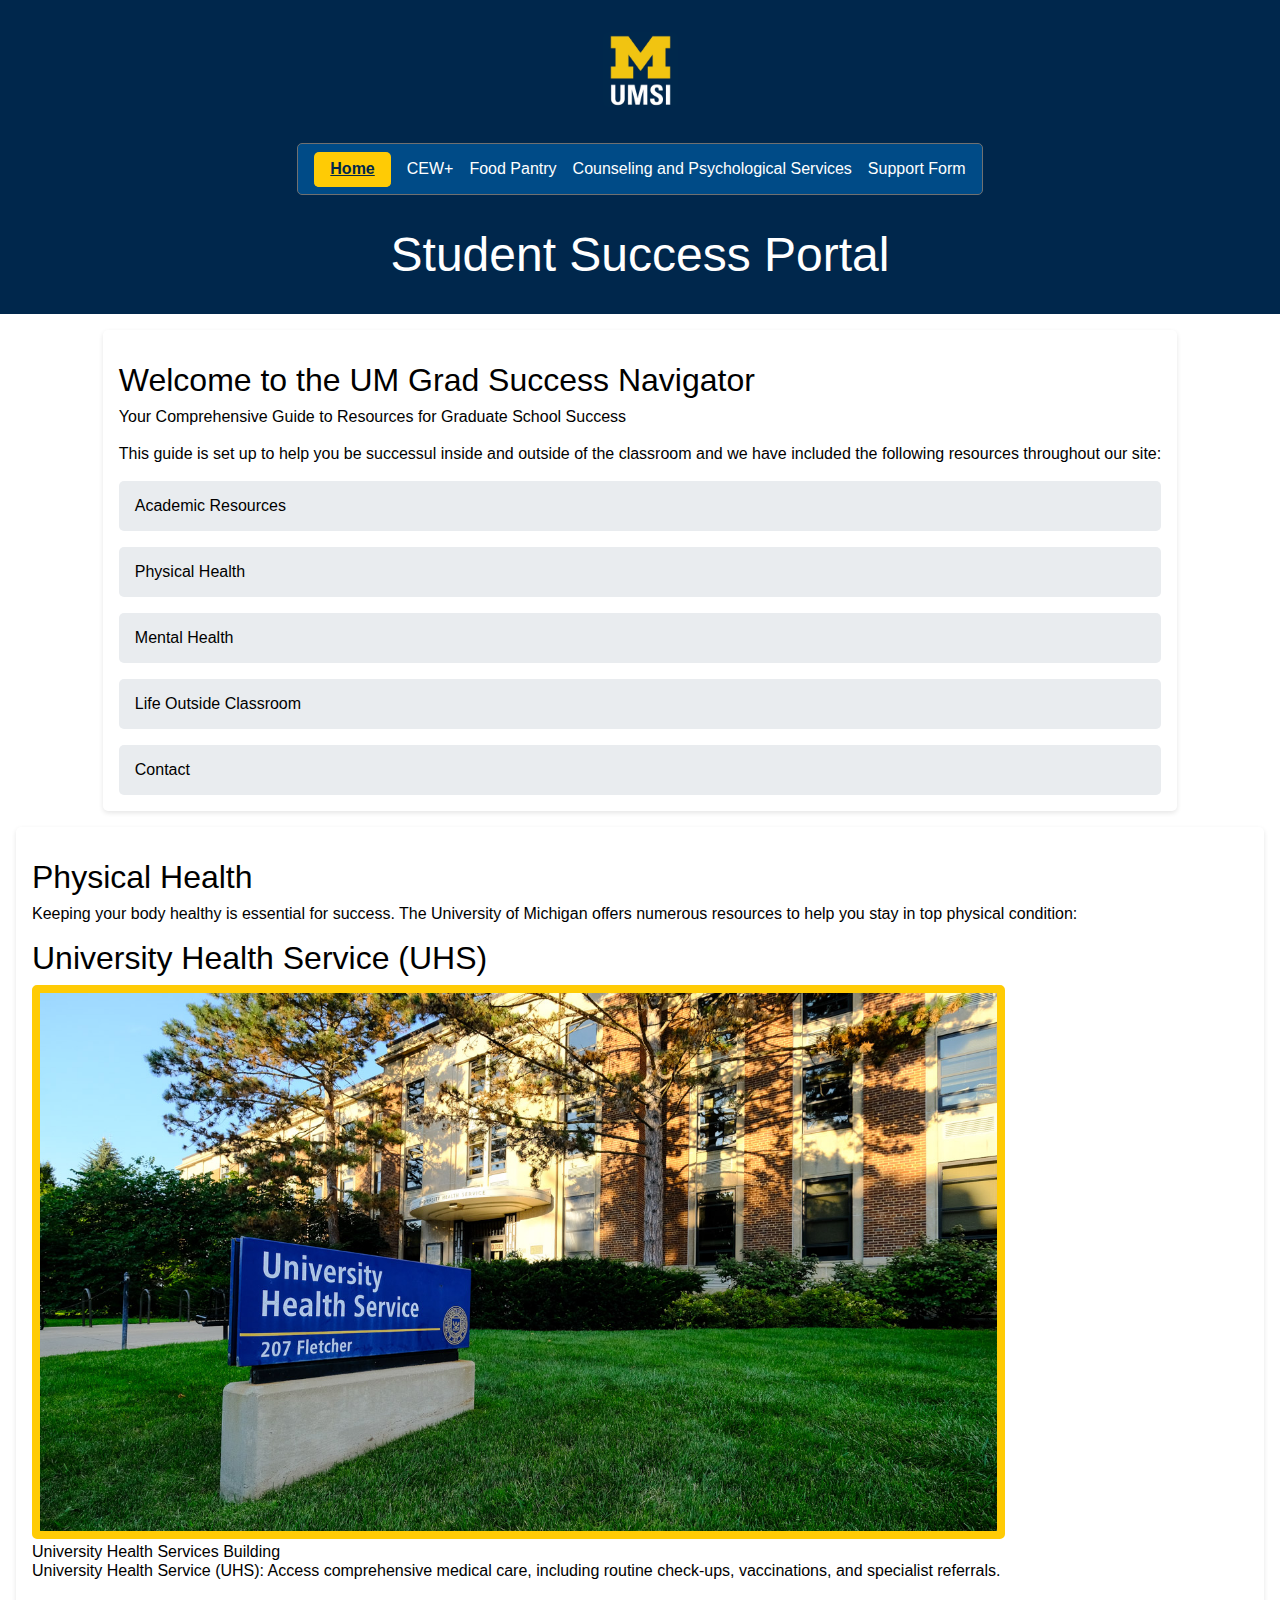
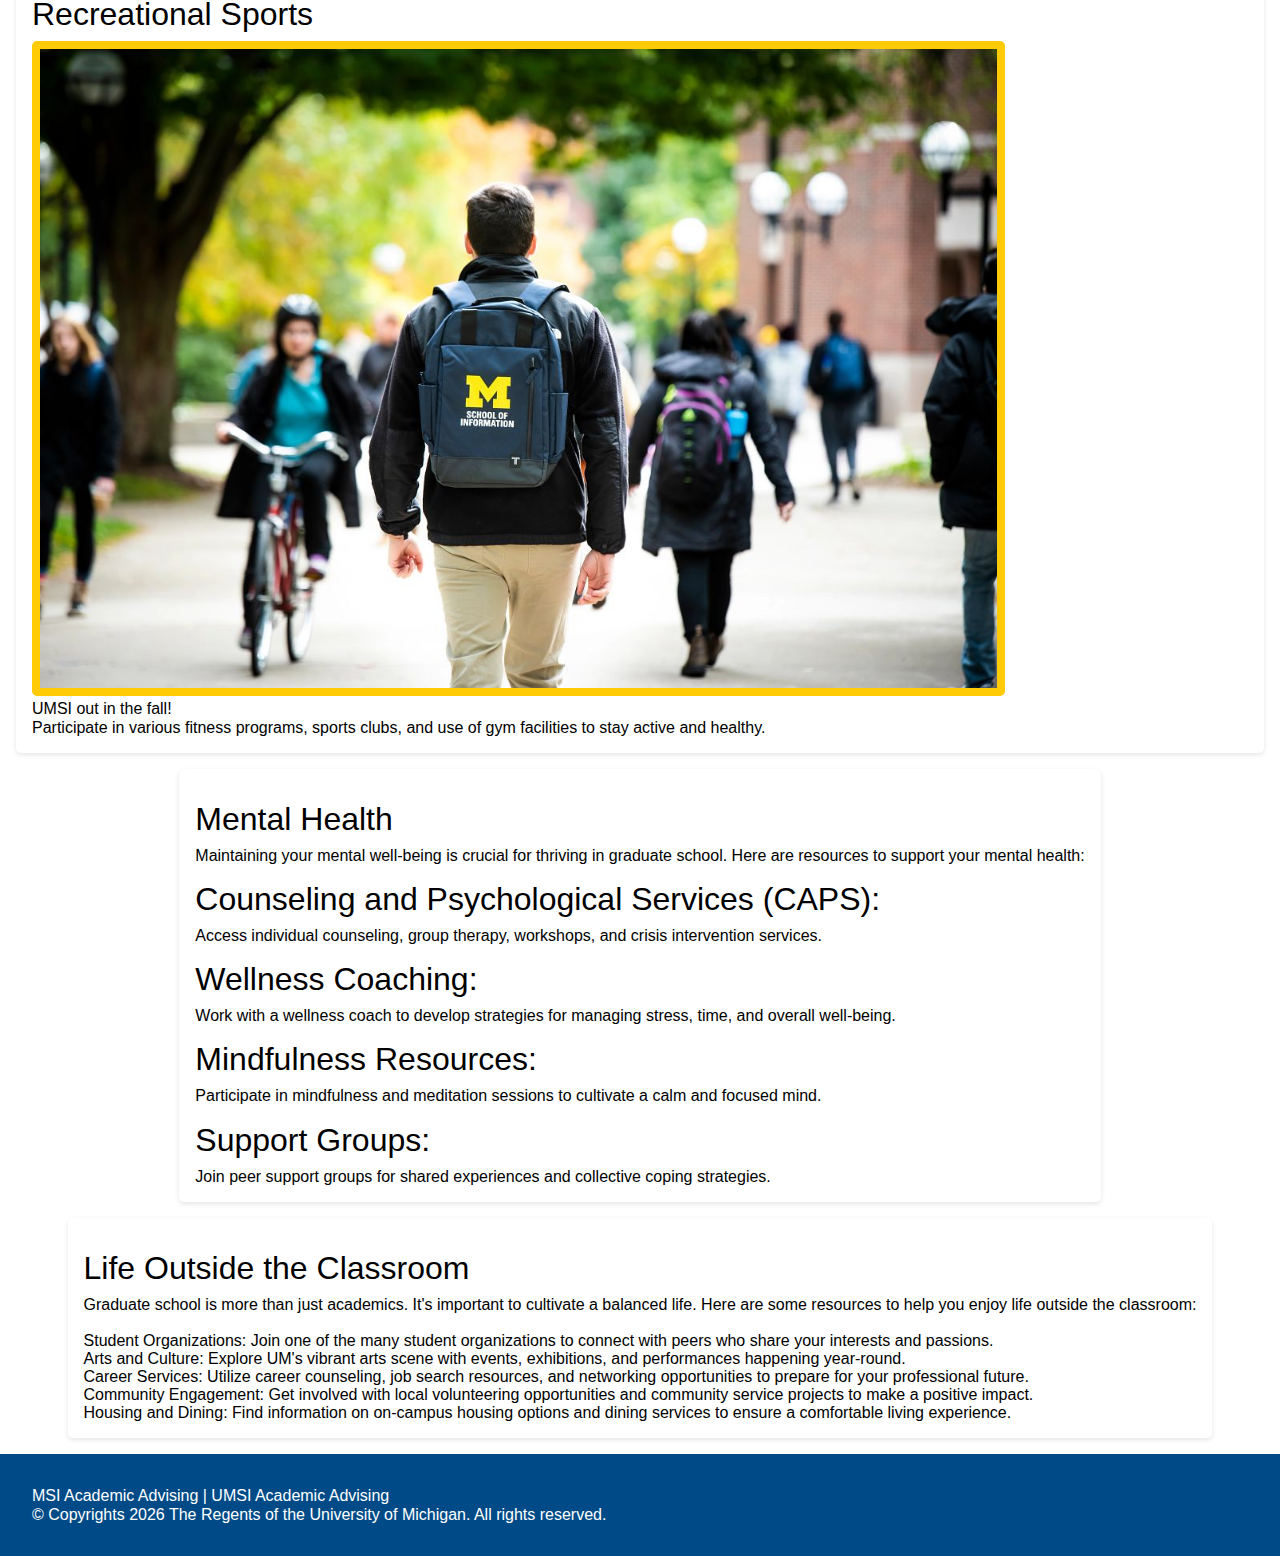
<file: index.html>
<!DOCTYPE html>
<html lang="en">
<head>
    <meta charset="UTF-8">
    <meta name="viewport" content="width=device-width, initial-scale=1.0">
    <link rel="stylesheet" href="css/reset.css">
    <link rel="stylesheet" href="css/style.css">
    <link rel="icon" type="image/x-icon" href="/images/favicon.ico">
    <title>Student Success Portal</title>
</head>
<body>

    <header>
  <a class="skip" href = "#main">Skip to Main Content</a>
        <img id=logo src="images/UMSI_signature_vertical_informal_solidblue.jpg" alt="UMSI Logo">
        <nav>
            <ul>
                <li><a href = "index.html" class="active">Home</a></li>
                <li><a href = "page_1_CEW+.html">CEW+</a></li>
                <li><a href = "page_2_foodpantry.html">Food Pantry</a></li>
                <li><a href = "page_3_CAPS.html">Counseling and Psychological Services</a></li>
                <li><a href = "help.html">Support Form</a></li>
            </ul>
        </nav>
        <h1>Student Success Portal</h1>
    </header>
    <main id="main">
        <section class="welcome" >
            <h2>Welcome to the UM Grad Success Navigator</h2>
            <p> Your Comprehensive Guide to Resources for Graduate School Success</p><br>
            <p>This guide is set up to help you be successul inside and outside of the classroom and we have included the following resources throughout our site:</p><br>
            <ol>
                <li>Academic Resources</li>
                <li>Physical Health</li>
                <li>Mental Health</li>
                <li>Life Outside Classroom</li>
                <li>Contact</li>
            </ol>
        </section>
        <section>
            <h2>Physical Health</h2>
            <p>Keeping your body healthy is essential for success. The University of Michigan offers numerous resources to help you stay in top physical condition:</p>
            <article>
                <h3>University Health Service (UHS)</h3>
                <figure>
                    <img src="images/UHS.jpg" alt="University Health Services building">
                    <figcaption>University Health Services Building</figcaption>
                </figure>
                <p>University Health Service (UHS): Access comprehensive medical care, including routine check-ups, vaccinations, and specialist referrals.</p>
            </article>
            <article>
                <h3>Recreational Sports</h3>
                <figure>
                    <img src="images/UMSI_CampusFall_UMSIBackpack_02.jpg" alt="A student wears a UMSI backpack in fall on the drag.">
                    <figcaption>UMSI out in the fall!</figcaption>
                </figure>
                <p>Participate in various fitness programs, sports clubs, and use of gym facilities to stay active and healthy.</p>
            </article>
        </section>
        
        <section>
            <h2>Mental Health</h2>
            <p>Maintaining your mental well-being is crucial for thriving in graduate school. Here are resources to support your mental health:</p>
            <article>
                <h3>Counseling and Psychological Services (CAPS):</h3>
                <p> Access individual counseling, group therapy, workshops, and crisis intervention services.</p>
            </article>
            <article>
                <h3>Wellness Coaching:</h3>

                <p>Work with a wellness coach to develop strategies for managing stress, time, and overall well-being.</p>
            </article>
            <article>
                <h3>Mindfulness Resources:</h3>

                <p> Participate in mindfulness and meditation sessions to cultivate a calm and focused mind.</p>
            </article>
            <article>
                <h3>Support Groups:</h3>

                <p> Join peer support groups for shared experiences and collective coping strategies.</p>
            </article>
        </section>

        <section id="life-outside-classroom">
            <h2>Life Outside the Classroom</h2>
            <p>Graduate school is more than just academics. It's important to cultivate a balanced life. Here are some resources to help you enjoy life outside the classroom:</p><br>
            <ul>
                <li><strong>Student Organizations:</strong> Join one of the many student organizations to connect with peers who share your interests and passions.<br></li>
                <li><strong>Arts and Culture:</strong> Explore UM's vibrant arts scene with events, exhibitions, and performances happening year-round.<br></li>
                <li><strong>Career Services:</strong> Utilize career counseling, job search resources, and networking opportunities to prepare for your professional future.<br></li>
                <li><strong>Community Engagement:</strong> Get involved with local volunteering opportunities and community service projects to make a positive impact.<br></li>
                <li><strong>Housing and Dining:</strong> Find information on on-campus housing options and dining services to ensure a comfortable living experience.<br></li>
            </ul>
        </section>
        <!-- Content taken & modified from UMGPT with the prompt, "write me a webpage of intro content to help University of Michigan Master's students navigate different resources for being successful in grad school - this will include academic resources, physical health resources, mental health resources, support for life outside the classroom"
        UMGPT. (2024). UMGPT (August 29th version) [Large language model]. -->
    </main>
 <footer>
    <p>MSI Academic Advising | <a href="https://sites.google.com/umich.edu/msiacademicadvising/student-support-resources">UMSI Academic Advising </a></p>
    <p>© Copyrights <span id="year"></span> The Regents of the University of Michigan. All rights reserved.</p>
</footer>
<script>
    document.getElementById("year").innerHTML = new Date().getFullYear();
</script>

</body>
</html>
</file>
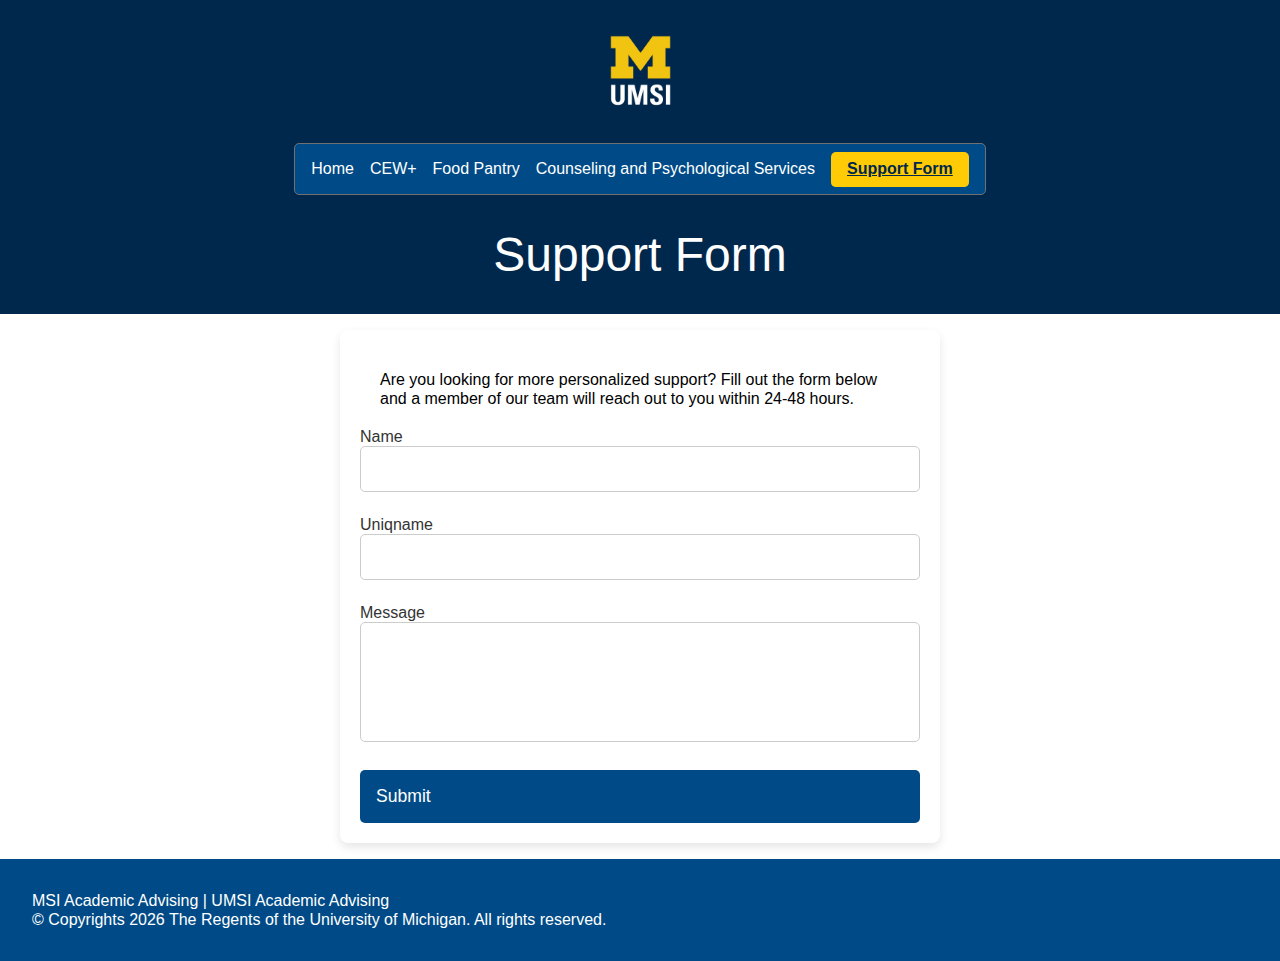
<file: help.html>
<!DOCTYPE html>
<html lang="en">
<head>
    <meta charset="UTF-8">
    <meta name="viewport" content="width=device-width, initial-scale=1.0">
    <link rel="stylesheet" href="css/reset.css">
    <link rel="stylesheet" href="css/style.css">
    <link rel="icon" type="image/x-icon" href="/images/favicon.ico">
    <title>Support Form</title>
</head>
<body>
    <header>
<a class="skip" href = "#main">Skip to Main Content</a>
              <img id=logo src="images/UMSI_signature_vertical_informal_solidblue.jpg" alt="UMSI Logo">
              <nav>
                  <ul>
                      <li><a href = "index.html">Home</a></li>
                      <li><a href = "page_1_CEW+.html">CEW+</a></li>
                      <li><a href = "page_2_foodpantry.html">Food Pantry</a></li>
                      <li><a href = "page_3_CAPS.html">Counseling and Psychological Services</a></li>
                      <li><a href = "help.html" class="active">Support Form</a></li>
                  </ul>
              </nav>
              <h1>Support Form</h1>
          </header>
    <main id="main">
    <!-- * The following code is heavily based off of skeleton code on Codepen
    *    Title: Simple Skeleton Contact Form
    *    Author: Codepen
    *    Date: 2024
    *    Source: https://codepen.io/formbucket/pen/wzwyGx -->
    <div class="form-box">
        <p style="padding: 20px;">Are you looking for more personalized support? Fill out the form below and a member of our team will reach out to you within 24-48 hours.</p>
        <form action="https://api.formbucket.com/f/c2K3QTQ" method="post">
            <label for="name">Name</label>
            <input id="name" type="text" name="Name">

            <label for="Uniqname">Uniqname</label>
            <input id="Uniqname" type="text" name="Uniqname">

            <label for="message">Message</label>
            <textarea id="message" name="Message"></textarea>

            <input class="submit-button" type="submit" value="Submit" />
        </form>
    </div>
</main>
<footer>
    <p>MSI Academic Advising | <a href="https://sites.google.com/umich.edu/msiacademicadvising/student-support-resources">UMSI Academic Advising </a></p>
    <p>© Copyrights <span id="year"></span> The Regents of the University of Michigan. All rights reserved.</p>
</footer>
<script>
    document.getElementById("year").innerHTML = new Date().getFullYear();
</script>
</body>
</html>
</file>
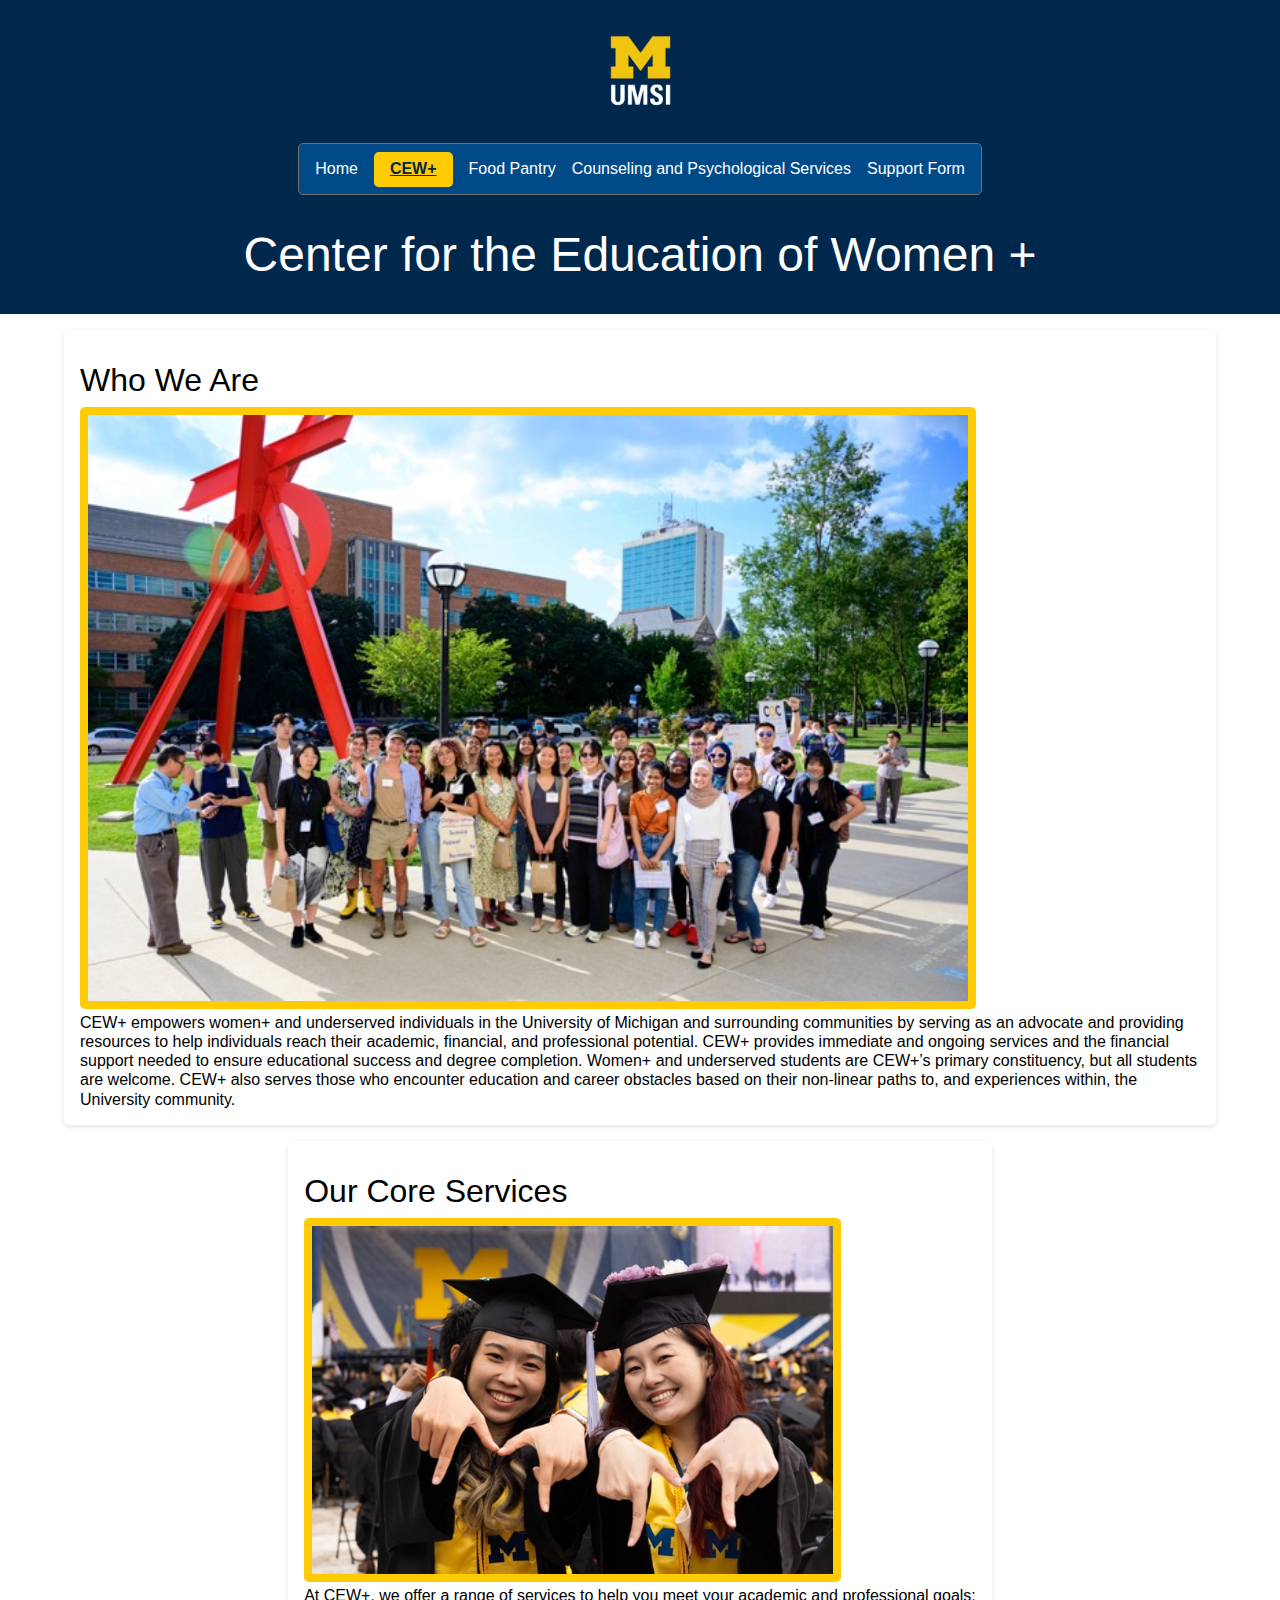
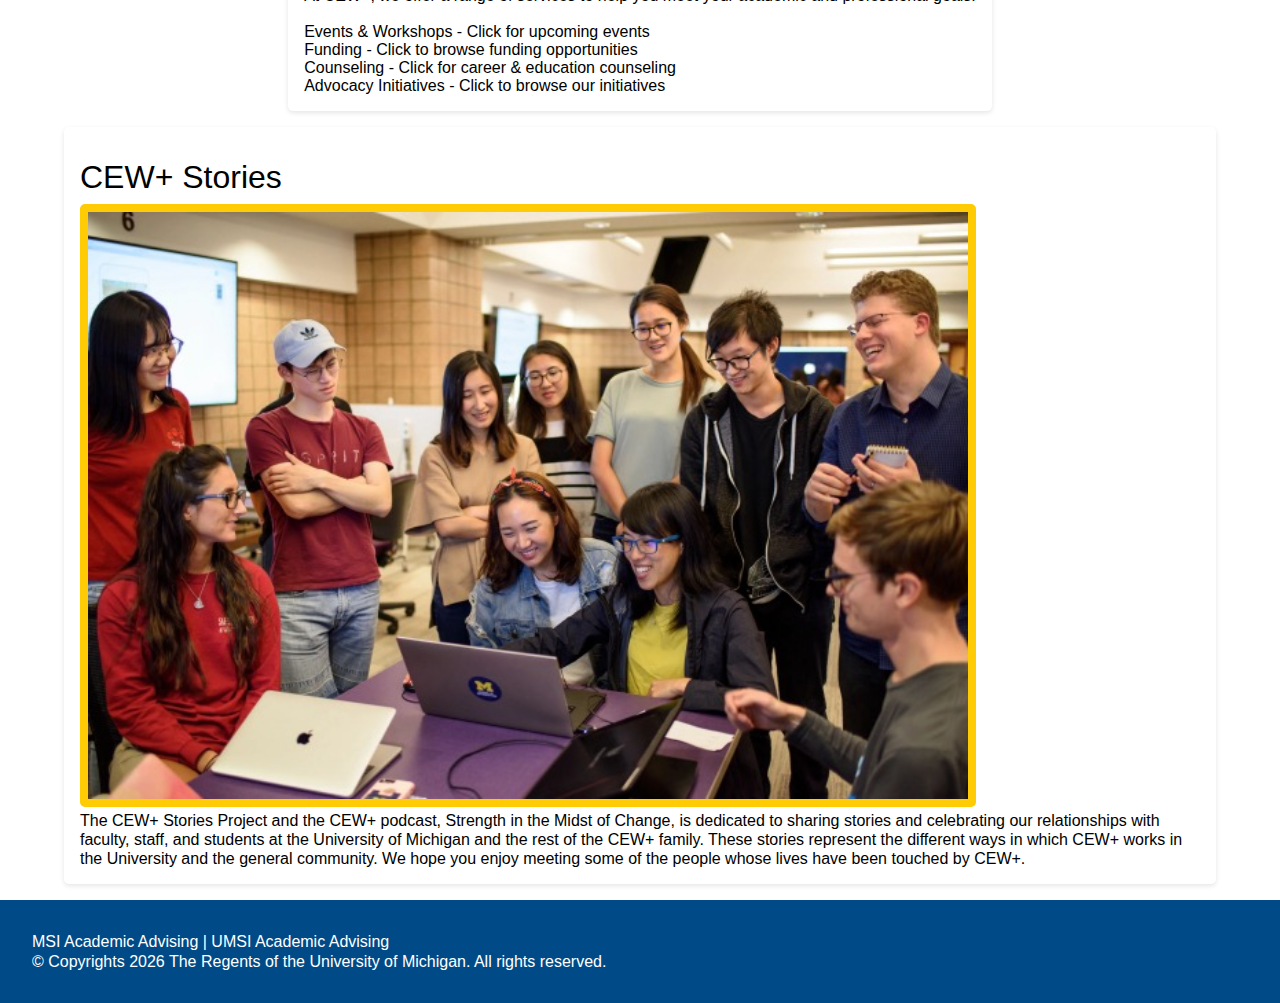
<file: page_1_CEW+.html>
<!DOCTYPE html>
<html lang="en">
<head>
    <meta charset="UTF-8">
    <meta name="viewport" content="width=device-width, initial-scale=1.0">
    <link rel="stylesheet" href="css/reset.css">
    <link rel="stylesheet" href="css/style.css">
    <link rel="icon" type="image/x-icon" href="/images/favicon.ico">
    <title>Student Success Portal</title>
</head>
<body>

    <header>
        <a class="skip" href = "#main">Skip to Main Content</a>
        <img id=logo src="images/UMSI_signature_vertical_informal_solidblue.jpg" alt="UMSI Logo">
    <nav>
        <ul>
            <li><a href = "index.html">Home</a></li>
            <li><a href = "page_1_CEW+.html" class="active">CEW+</a></li>
            <li><a href = "page_2_foodpantry.html">Food Pantry</a></li>
            <li><a href = "page_3_CAPS.html">Counseling and Psychological Services</a></li>
            <li><a href = "help.html">Support Form</a></li>
        </ul>
</nav>
    <h1>Center for the Education of Women +</h1>
</header>

<main id="main">
    <section>
    <div>
        <h2>Who We Are</h2>
        <img src="images/UMSI_MSICampusTourOrientation_082422_10Medium.jpg" alt="UMSI Students posing together">
        <p>CEW+ empowers women+ and underserved individuals in the University of Michigan and surrounding communities by serving as an advocate and providing resources to help individuals reach their academic, financial, and professional potential. CEW+ provides immediate and ongoing services and the financial support needed to ensure educational success and degree completion. Women+ and underserved students are CEW+’s primary constituency, but all students are welcome. CEW+ also serves those who encounter education and career obstacles based on their non-linear paths to, and experiences within, the University community.</p>
    </div>
    </section>
<div>
    <section>
        <h3>Our Core Services</h3>
        <img src="images/MCOMMONSSpringCommencement2024-61Medium.jpg" alt="Students posing at Commencement">
        <p>At CEW+, we offer a range of services to help you meet your academic and professional goals:</p><br>
            <ul>
                <li>Events & Workshops - <a href="https://www.cew.umich.edu/events-workshops/">Click for upcoming events</a></li>
                <li>Funding - <a href="https://www.cew.umich.edu/funding/">Click to browse funding opportunities</a></li>
                <li>Counseling - <a href="https://www.cew.umich.edu/counseling/">Click for career & education counseling</a></li>
                <li>Advocacy Initiatives - <a href="https://www.cew.umich.edu/advocacy-initiatives/">Click to browse our initiatives</a></li>
            </ul>
    </section>
</div>

<div>
    <section>
        <h3>CEW+ Stories</h3>
        <img src="images/UMSI_AR_VR_CLASS_04Medium.jpg" alt="Students gathered around a laptop">
        <p>The CEW+ Stories Project and the CEW+ podcast, Strength in the Midst of Change, is dedicated to sharing stories and celebrating our relationships with faculty, staff, and students at the University of Michigan and the rest of the CEW+ family. These stories represent the different ways in which CEW+ works in the University and the general community. We hope you enjoy meeting some of the people whose lives have been touched by CEW+.</p>
    </section>
</div>

</main>
<footer>
    <p>MSI Academic Advising | <a href="https://sites.google.com/umich.edu/msiacademicadvising/student-support-resources">UMSI Academic Advising </a></p>
    <p>© Copyrights <span id="year"></span> The Regents of the University of Michigan. All rights reserved.</p>
</footer>
<script>
    document.getElementById("year").innerHTML = new Date().getFullYear();
</script>
</body>

</html>
</file>
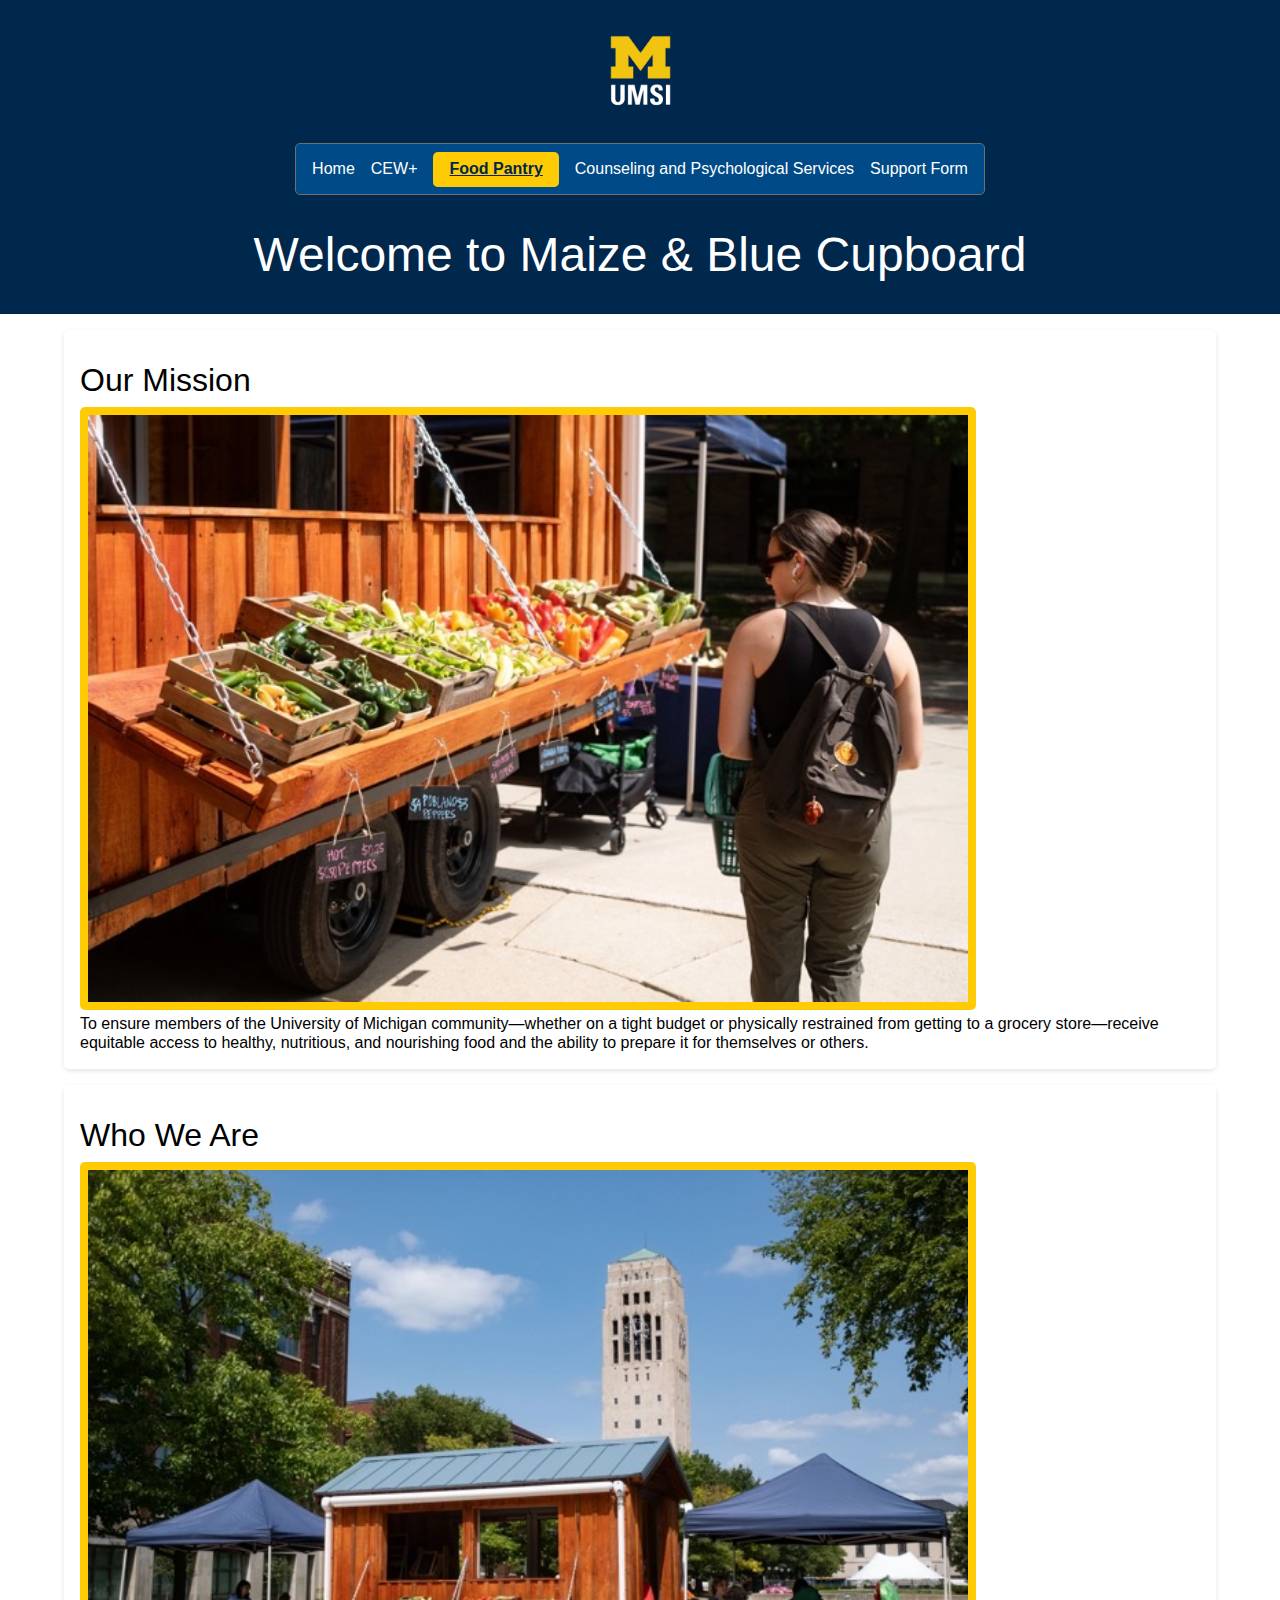
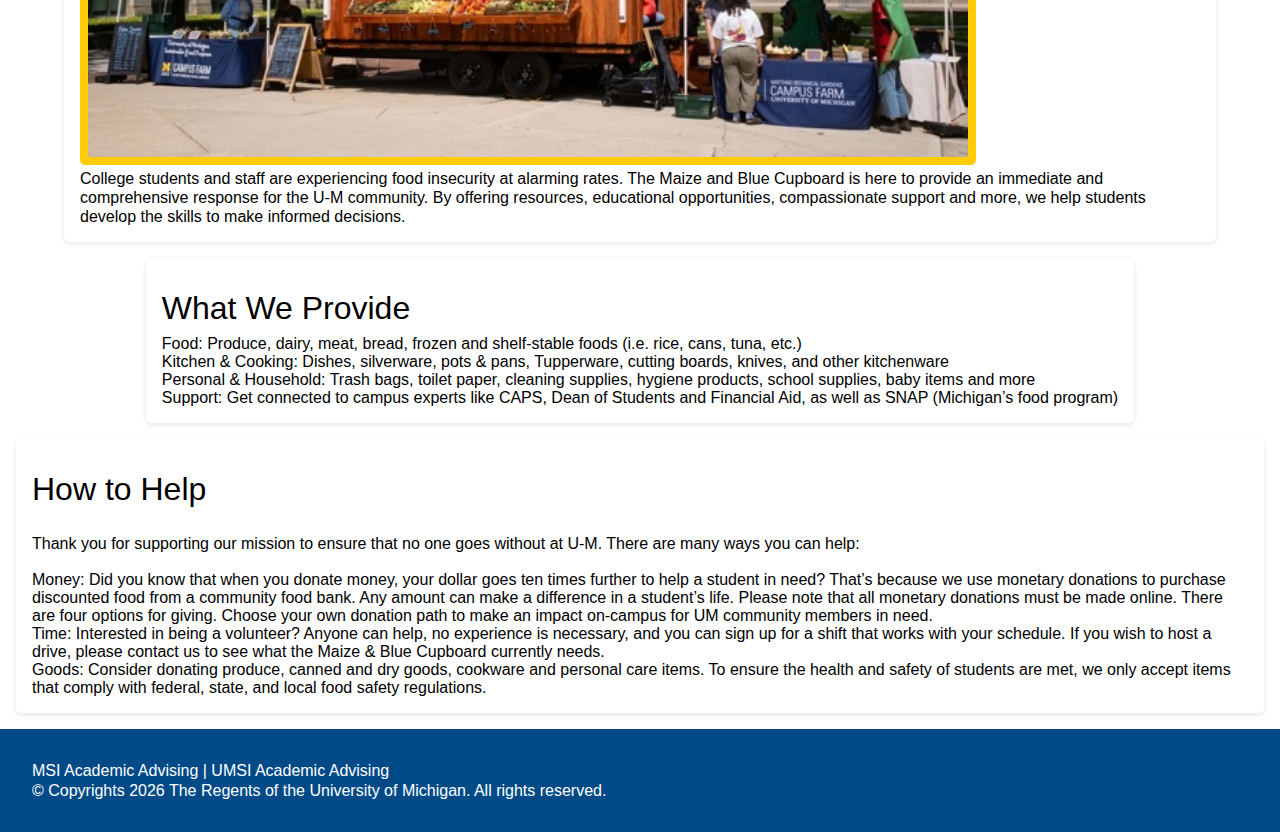
<file: page_2_foodpantry.html>
<!DOCTYPE html>
<html lang="en">
<head>
    <meta charset="UTF-8">
    <meta name="viewport" content="width=device-width, initial-scale=1.0">
    <link rel="stylesheet" href="css/reset.css">
    <link rel="stylesheet" href="css/style.css">
    <link rel="icon" type="image/x-icon" href="/images/favicon.ico">
    <title>Student Success Portal</title>
</head>
<body>

    <header>
        <a class="skip" href = "#main">Skip to Main Content</a>
        <img id=logo src="images/UMSI_signature_vertical_informal_solidblue.jpg" alt="UMSI Logo">
    <nav>
        <ul>
            <li><a href = "index.html">Home</a></li>
            <li><a href = "page_1_CEW+.html">CEW+</a></li>
            <li><a href = "page_2_foodpantry.html" class="active">Food Pantry</a></li>
            <li><a href = "page_3_CAPS.html">Counseling and Psychological Services</a></li>
            <li><a href = "help.html">Support Form</a></li>
        </ul>
</nav>
    <h1>Welcome to Maize & Blue Cupboard</h1>
</header>

<main id="main">
<div>
    <section>
        <h2>Our Mission</h2>
        <img src="images/MCOMMONS-CampusFarmTruck-2Medium.jpg" alt="Campus farm truck">
        <p>To ensure members of the University of Michigan community—whether on a tight budget or physically restrained from getting to a grocery store—receive equitable access to healthy, nutritious, and nourishing food and the ability to prepare it for themselves or others.</p>
    </section>
</div>
<div>
    <section>
        <h2>Who We Are</h2>
        <img src="images/MCOMMONS-CampusFarmTruck-3Medium.jpg" alt="Campus farm truck on Diag">
            <p>College students and staff are experiencing food insecurity at alarming rates. The Maize and Blue Cupboard is here to provide an immediate and comprehensive response for the U-M community. By offering resources, educational opportunities, compassionate support and more, we help students develop the skills to make informed decisions.</p>
    </section>
</div>
<div>
    <section>
    <h3>What We Provide</h3>
        <ul>
            <li><strong>Food</strong>: Produce, dairy, meat, bread, frozen and shelf-stable foods (i.e. rice, cans, tuna, etc.)<br></li>
            <li><strong>Kitchen & Cooking</strong>: Dishes, silverware, pots & pans, Tupperware, cutting boards, knives, and other kitchenware<br></li>
            <li><strong>Personal & Household</strong>: Trash bags, toilet paper, cleaning supplies, hygiene products, school supplies, baby items and more<br></li>
            <li><strong>Support</strong>: Get connected to campus experts like CAPS, Dean of Students and Financial Aid, as well as SNAP (Michigan’s food program)<br></li>
        </ul>
    </section>
</div>
<div>
    <section>
        <h3>How to Help</h3><br>
        <p>Thank you for supporting our mission to ensure that no one goes without at U-M. There are many ways you can help:</p><br>
            <ul>
                <li><strong>Money</strong>: Did you know that when you donate money, your dollar goes ten times further to help a student in need? That’s because we use monetary donations to purchase discounted food from a community food bank. Any amount can make a difference in a student’s life. Please note that all monetary donations must be made online. There are four options for giving. Choose your own donation path to make an impact on-campus for UM community members in need.<br></li>
                <li><strong>Time</strong>: Interested in being a volunteer? Anyone can help, no experience is necessary, and you can sign up for a shift that works with your schedule. If you wish to host a drive, please contact us to see what the Maize & Blue Cupboard currently needs.<br></li>
                <li><strong>Goods</strong>: Consider donating produce, canned and dry goods, cookware and personal care items. To ensure the health and safety of students are met, we only accept items that comply with federal, state, and local food safety regulations.<br></li>
            </ul>
    </section>
</div>
</main>
<footer>
    <p>MSI Academic Advising | <a href="https://sites.google.com/umich.edu/msiacademicadvising/student-support-resources">UMSI Academic Advising </a></p>
    <p>© Copyrights <span id="year"></span> The Regents of the University of Michigan. All rights reserved.</p>
</footer>
<script>
    document.getElementById("year").innerHTML = new Date().getFullYear();
</script>
</body>
</html>
</file>
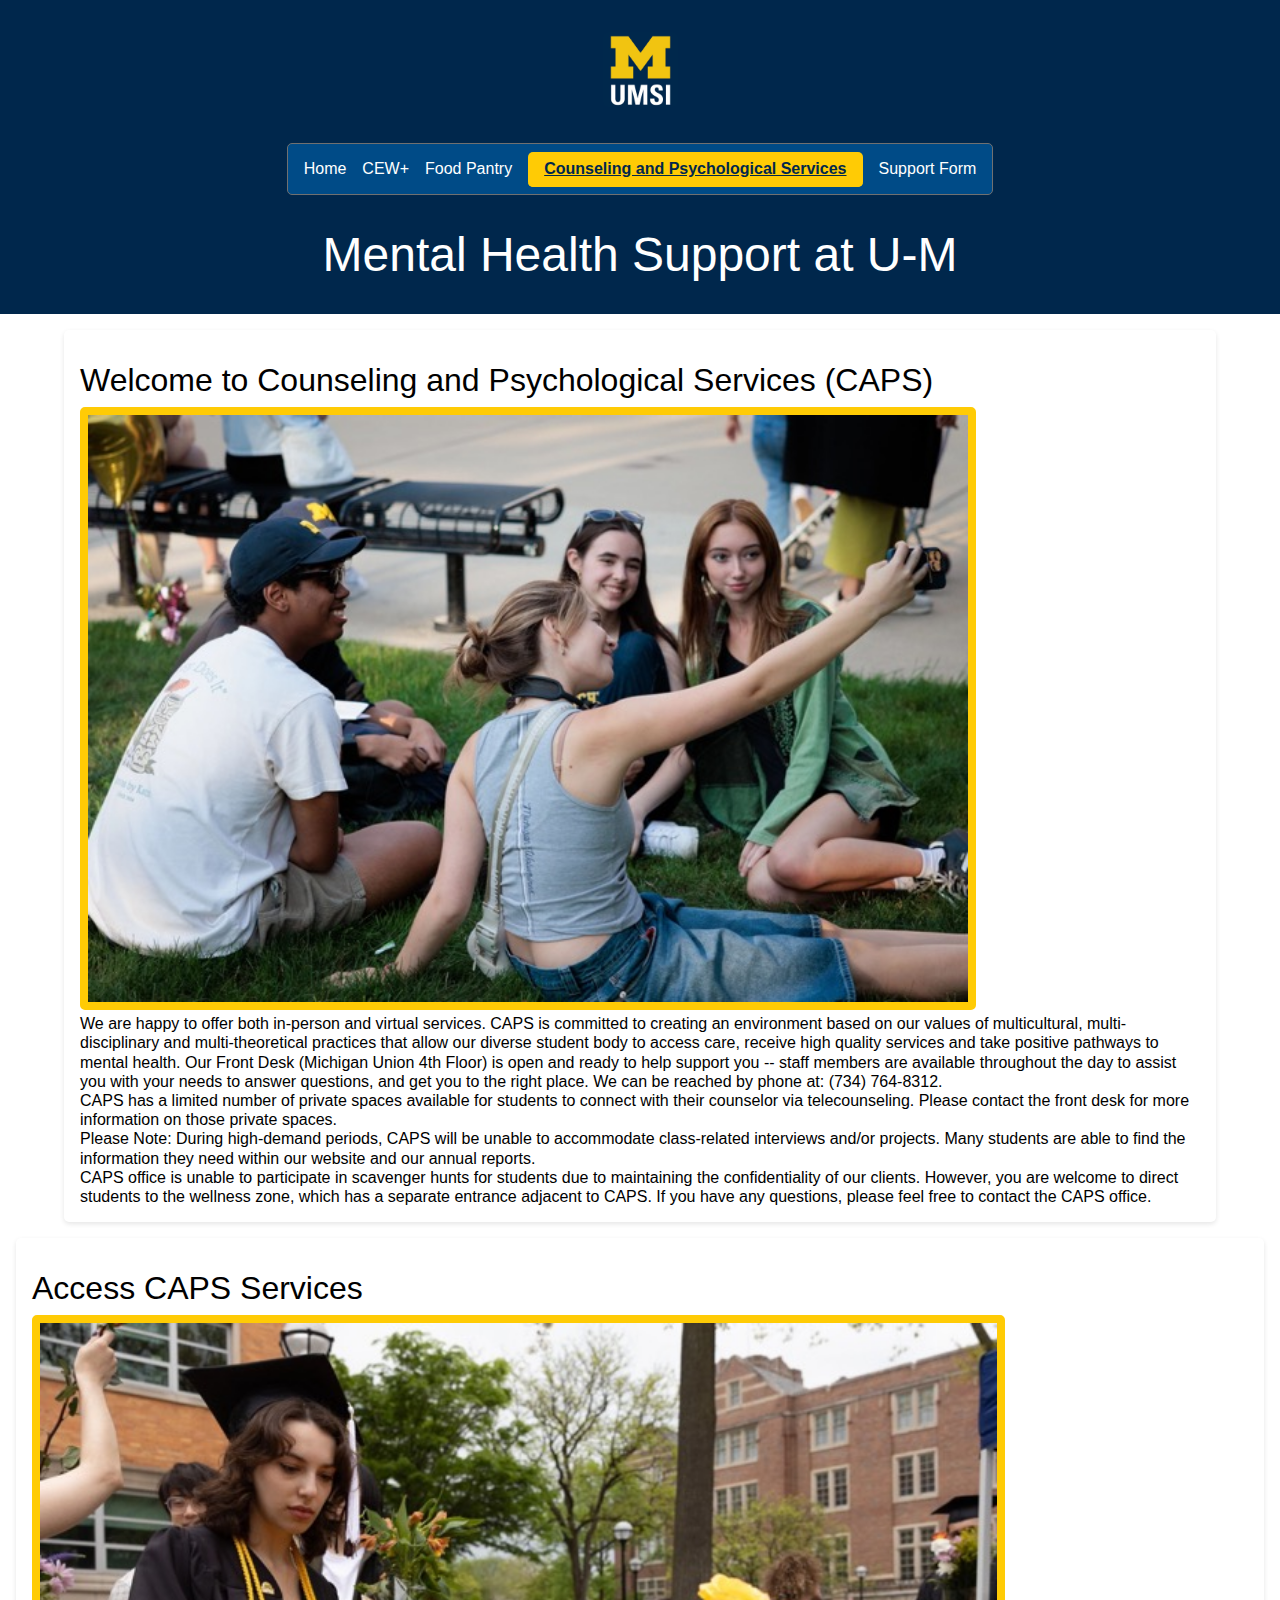
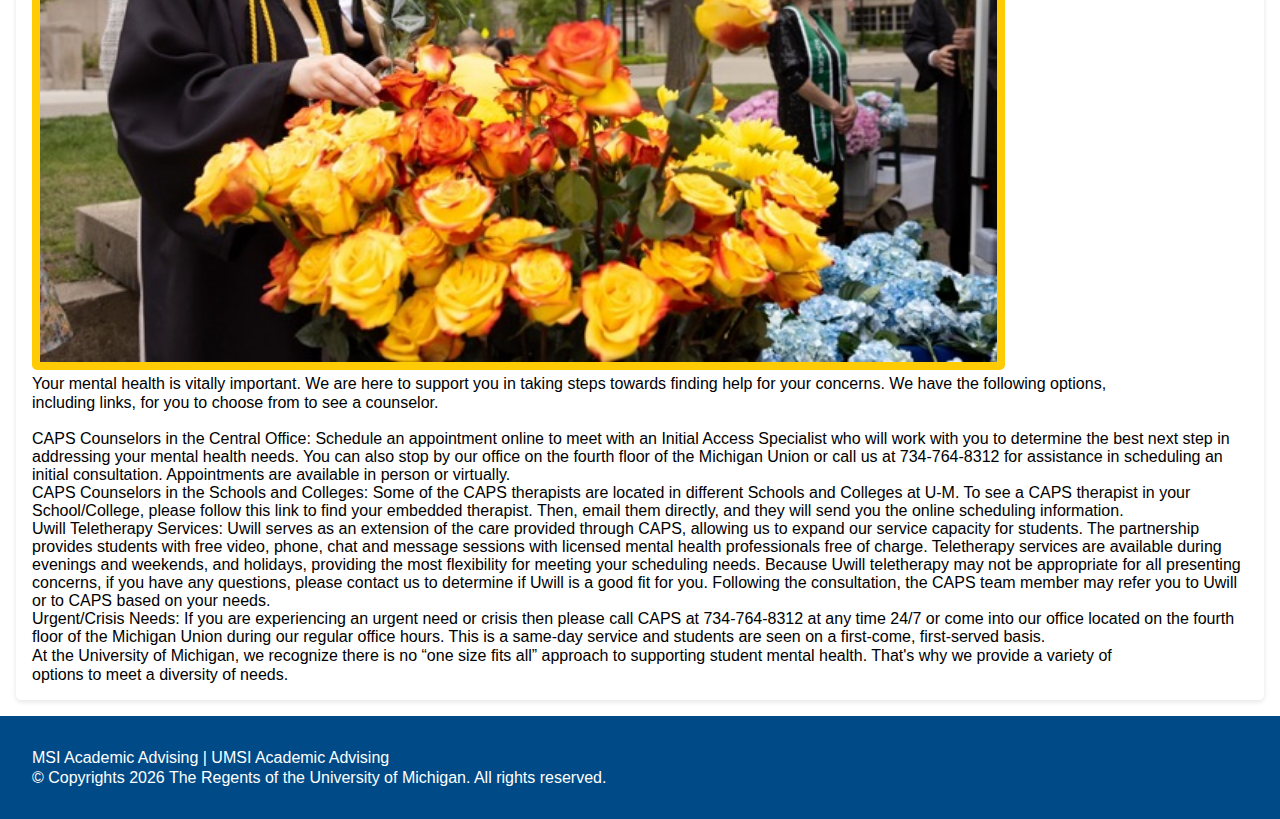
<file: page_3_CAPS.html>
<!DOCTYPE html>
<html lang="en">
<head>
    <meta charset="UTF-8">
    <meta name="viewport" content="width=device-width, initial-scale=1.0">
    <link rel="stylesheet" href="css/reset.css">
    <link rel="stylesheet" href="css/style.css">
    <link rel="icon" type="image/x-icon" href="/images/favicon.ico">
    <title>Student Success Portal</title>
</head>
<body>

    <header>
        <a class="skip" href = "#main">Skip to Main Content</a>
        <img id=logo src="images/UMSI_signature_vertical_informal_solidblue.jpg" alt="UMSI Logo">
    <nav>
        <ul>
            <li><a href = "index.html">Home</a></li>
            <li><a href = "page_1_CEW+.html">CEW+</a></li>
            <li><a href = "page_2_foodpantry.html">Food Pantry</a></li>
            <li><a href = "page_3_CAPS.html" class="active">Counseling and Psychological Services</a></li>
            <li><a href = "help.html">Support Form</a></li>
        </ul>
</nav>
    <h1>Mental Health Support at U-M</h1>
</header>

<main id="main">
<div>
    <section>
        <h2>Welcome to Counseling and Psychological Services (CAPS)</h2>
        <img src="images/MCOMMONS-Artscapade-09Medium.jpg" alt="Students taking selfies">
        <p>We are happy to offer both in-person and virtual services. CAPS is committed to creating an environment based on our values of multicultural, multi-disciplinary and multi-theoretical practices that allow our diverse student body to access care, receive high quality services and take positive pathways to mental health. Our Front Desk (Michigan Union 4th Floor) is open and ready to help support you -- staff members are available throughout the day to assist you with your needs to answer questions, and get you to the right place. We can be reached by phone at: (734) 764-8312.<br></p>
        <p>CAPS has a limited number of private spaces available for students to connect with their counselor via telecounseling. Please contact the front desk for more information on those private spaces.<br></p>
        <p>Please Note: During high-demand periods, CAPS will be unable to accommodate class-related interviews and/or projects. Many students are able to find the information they need within our website and our annual reports.<br></p>
        <p>CAPS office is unable to participate in scavenger hunts for students due to maintaining the confidentiality of our clients. However, you are welcome to direct students to the wellness zone, which has a separate entrance adjacent to CAPS. If you have any questions, please feel free to contact the CAPS office.<br></p>
    </section>
</div>
<div>
    <section>
        <h3>Access CAPS Services</h3>
        <img src="images/MCOMMONSSpringCommencement2024-41Medium.jpg" alt="Student selecting flowers at Commencement">
        <p>Your mental health is vitally important. We are here to support you in taking steps towards finding help for your concerns. We have the following options, including links, for you to choose from to see a counselor.</p><br>
            <ul>
                <li><a href="https://umichcaps.titaniumhwc.com/Hwc/">CAPS Counselors in the Central Office</a>: Schedule an appointment online to meet with an Initial Access Specialist who will work with you to determine the best next step in addressing your mental health needs. You can also stop by our office on the fourth floor of the Michigan Union or call us at 734-764-8312 for assistance in scheduling an initial consultation. Appointments are available in person or virtually.<br></li>
                <li><a href="https://caps.umich.edu/article/caps-embedded-staff">CAPS Counselors in the Schools and Colleges</a>: Some of the CAPS therapists are located in different Schools and Colleges at U-M. To see a CAPS therapist in your School/College, please follow this link to find your embedded therapist. Then, email them directly, and they will send you the online scheduling information.<br></li>
                <li><a href="https://app.uwill.com/">Uwill Teletherapy Services</a>: Uwill serves as an extension of the care provided through CAPS, allowing us to expand our service capacity for students. The partnership provides students with free video, phone, chat and message sessions with licensed mental health professionals free of charge. Teletherapy services are available during evenings and weekends, and holidays, providing the most flexibility for meeting your scheduling needs. Because Uwill teletherapy may not be appropriate for all presenting concerns, if you have any questions, please contact us to determine if Uwill is a good fit for you. Following the consultation, the CAPS team member may refer you to Uwill or to CAPS based on your needs.<br></li>
                <li><a href="https://caps.umich.edu/article/crisis-services-0">Urgent/Crisis Needs</a>: If you are experiencing an urgent need or crisis then please call CAPS at 734-764-8312 at any time 24/7 or come into our office located on the fourth floor of the Michigan Union during our regular office hours. This is a same-day service and students are seen on a first-come, first-served basis.<br></li>
            </ul>
        <p>At the University of Michigan, we recognize there is no “one size fits all” approach to supporting student mental health. That's why we provide a variety of options to meet a diversity of needs. </p>
    </section>
</div>
</main>
<footer>
    <p>MSI Academic Advising | <a href="https://sites.google.com/umich.edu/msiacademicadvising/student-support-resources">UMSI Academic Advising </a></p>
    <p>© Copyrights <span id="year"></span> The Regents of the University of Michigan. All rights reserved.</p>
</footer>
<script>
    document.getElementById("year").innerHTML = new Date().getFullYear();
</script>
</body>
</html>
</file>
<file: css/style.css>
body {
    background-color: #ffffff;
    color:  #000000;
    font-family: Arial, sans-serif;
}

header {
    place-items: center;
    padding: 2rem;
    text-align: center;
    background-color: #00274C;
}

header img {
    height: auto;
}

nav ul {
    display: flex;
    flex-wrap: wrap;
    gap: 1rem;
    margin-top: 2rem;
    padding: 1rem;
    background-color: #004b87;
    border-radius: 5px;
    border: solid 1px rgb(112, 112, 112);
}

nav a {
    color: white;
    text-decoration: none;
}

nav ul a:hover {
    text-decoration: underline;
  }

nav a.active {
    font-weight: bold;
    color: #FFCB05;
    border-bottom: 2px solid #FFCB05;
    background-color: #FFCB05;
    color: #00274C;
    padding: 0.5rem 1rem;
    border-radius: 5px;
    text-decoration: underline;
}

main {
    padding: 1rem;
    display: grid;
    grid-template-columns: 1fr;
    gap: 1rem;
    justify-items: center;
}

section {
    background: white;
    padding: 1rem;
    border-radius: 5px;
    box-shadow: 0 2px 5px rgba(0, 0, 0, 0.1);
}

.welcome ol {
    display: grid;
    grid-template-columns: 1fr;
    gap: 1rem;
    padding: 0;
}

.welcome ol li {
    background: #e9ecef;
    padding: 1rem;
    border-radius: 5px;
}

h1 {
    padding: 2rem 0rem 0rem 0rem;
    font-size: 3rem;
    font-family: Arial, sans-serif;
    text-align: center;
    color: #ffffff;
}

h2,h3 {
    font-size: 2rem;
    font-family:Arial, sans-serif;
    color: #000000;
    margin-top: 1rem;
    margin-bottom: 0.5rem;
}

p {
    line-height: 120%;
    max-width: 70rem;
}

img {
    border: 8px solid #FFCB05;
    height: auto;
    border-radius: 5px;
    width: 80%;
    max-width: 100%;
}

#logo {
    background-color: #ffffff;
    border: none;
    width: 75px;
    height: auto;
}

.skip {
    position: absolute;
    top: -40px;
    left: 0;
    background-color: #00274C;
    color: white;
    padding: 0.5rem;
    z-index: 1000;
    transition: top 0.3s;
}

.skip:focus {
    top: 0;
}

a:hover {
    text-decoration: underline;
    color: #00B2A9;
}

footer {
    text-align: left;
    padding: 2rem;
    background: #004b87;
    color: white;
}

.error {
    background-color: #ffffff;
    color: #000000;
    font-family: Arial, sans-serif;
    padding: 2rem;
    text-align: center;
}

.error h1 {
    line-height: 1em;
    font-size: 6rem;
    color: #00274C;
    text-align: center;
    padding: 1rem 0;
}

.error h2 {
    line-height: 1.2em;
    font-size: 2rem;
    color: #00274C;
    text-align: center;
    padding: 1rem 0;
}

.error img {
    width: 50%;
    height: auto;
    margin: 1rem 0;
    border: none;
    border-radius: 5px;
}

.error .explore_options {
    background: #ffffff;
    padding: 1.5rem;
    border-radius: 5px;
    box-shadow: 0 2px 5px rgba(0, 0, 0, 0.1);
    width: 80%;
    max-width: 400px;
    margin: 1rem auto;
    text-align: left;
    color: #00274C;
}

.error .explore_options h3 {
    font-size: 1.5rem;
    color: #00274C;
    margin-bottom: 1rem;
    font-weight: bold;
}

.error .explore_options a {
    display: block;
    font-size: 1rem;
    color: #004b87;
    text-decoration: none;
    padding: 0.5rem 0;
}

.error .explore_options a:hover {
    color: #FFCB05;
    text-decoration: underline;
}

.error p {
    line-height: 1.5;
    max-width: 600px;
    margin: 0 auto;
    font-size: 1rem;
}

/* * The following code is heavily based off of skeleton code on Codepen
*    Title: Simple Skeleton Contact Form
*    Author: Codepen
*    Date: 2024
*    Source: https://codepen.io/formbucket/pen/wzwyGx  */

.form-box {
    max-width: 600px;
    margin: 0 auto;
    background-color: white;
    padding: 20px;
    border-radius: 8px;
    box-shadow: 0 4px 10px rgba(0, 0, 0, 0.1);
}

label {
    font-size: 1rem;
    color: #333;
    margin-bottom: 0.5rem;
}

input[type="text"], textarea {
    width: 100%;
    padding: 0.8rem;
    margin-bottom: 1.5rem;
    border: 1px solid #ccc;
    border-radius: 5px;
}

textarea {
    height: 120px;
}

.submit-button {
    width: 100%;
    padding: 1rem;
    background-color: #004b87;
    color: white;
    font-size: 1.1rem;
    border: none;
    border-radius: 5px;
    cursor: pointer;
}

.submit-button:hover {
    background-color: #00274C;
}

@media (max-width: 1024px) {
    .container {
        width: 100%;
        max-width: 1024px;
        margin: 0 auto;
      }
    img {
        max-width: 100%;
        min-width: 100%;
        height: auto;
      }
}
</file>
